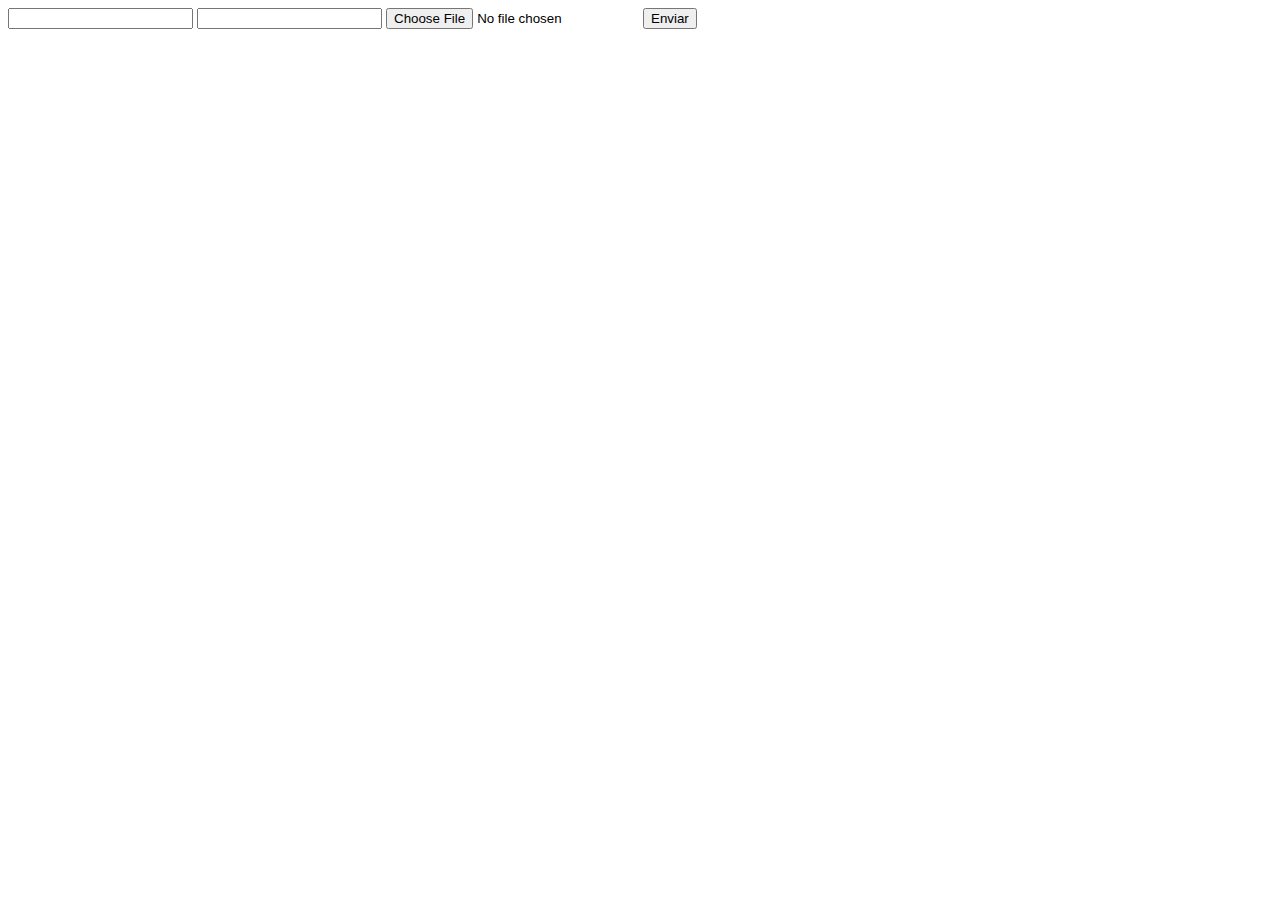
<file: DOCUMENTOS_DE_APOIO/exemplo_de_upload_de_arquivo/public/index.html>
<!DOCTYPE html>
<html lang="en">

<head>
  <meta charset="UTF-8">
  <meta http-equiv="X-UA-Compatible" content="IE=edge">
  <meta name="viewport" content="width=device-width, initial-scale=1.0">
  <title>Upload</title>
</head>

<body>

  <div>
    <input name="nome" id="nome" type="text" />
    <input name="email" id="email" type="url" />
    <input name="foto" id="foto" type="file" />
    <button onclick="enviar()">Enviar</button>
  </div>

  <div id="container"></div>
</body>

</html>

<script>
  function enviar() {
    const formData = new FormData();
    formData.append('foto', foto.files[0])
    formData.append('nome', nome.value)
    formData.append('email', email.value)

    fetch("/usuarios/cadastro", {
      method: "POST",
      body: formData
    })
      .then(res => {
        window.location = "./perfil.html"
      })
      .catch(err => {
        console.log(err);
      })
  }
</script>
</file>
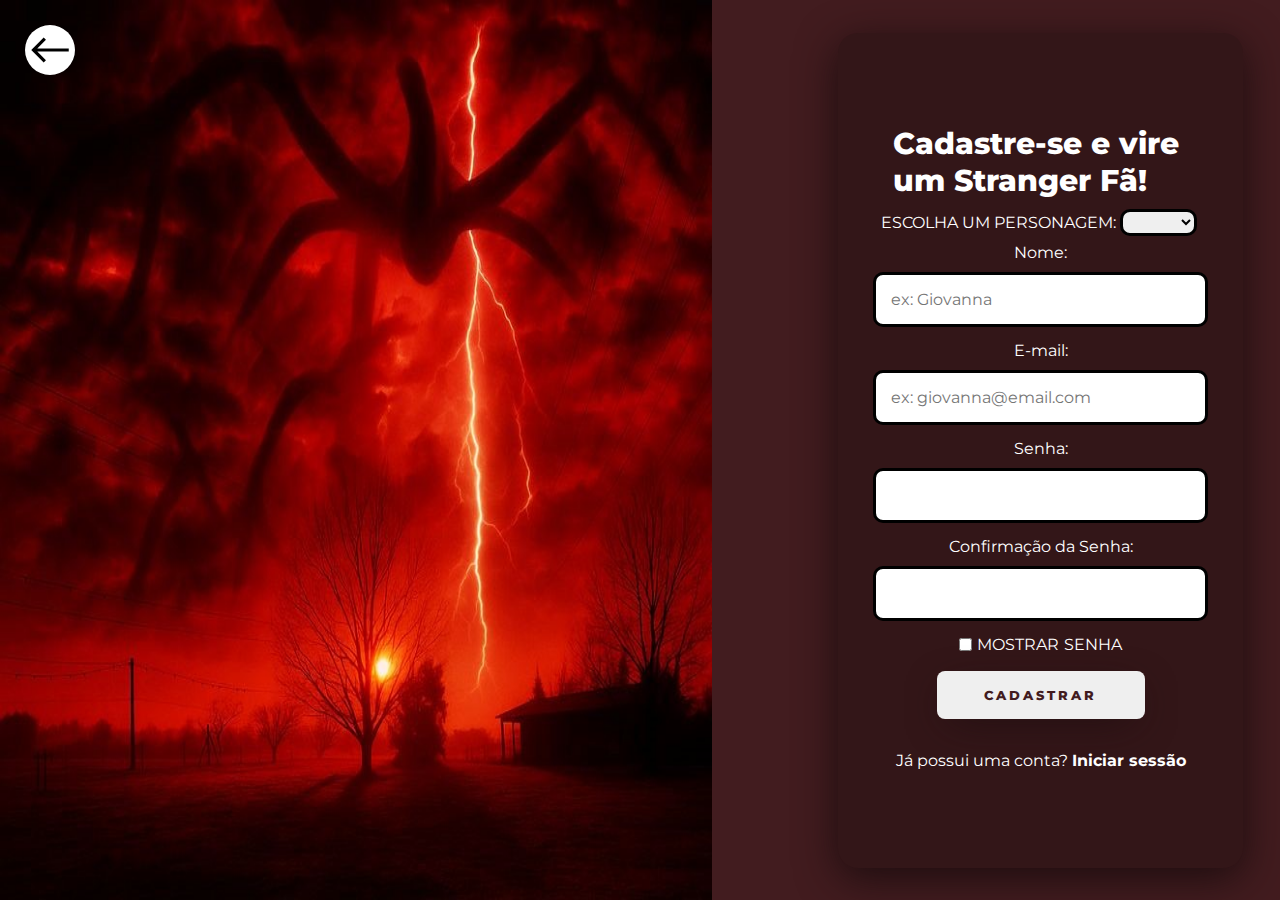
<file: public/cadastro.html>
<!DOCTYPE html>
<html lang="en">
<head>
    <meta charset="UTF-8">
    <meta name="viewport" content="width=device-width, initial-scale=1.0">
   
    <title>Cadastro</title>
    <link rel="stylesheet" href="css/estilo.css">
    <link rel="stylesheet" href="https://fonts.googleapis.com/css2?family=Material+Symbols+Outlined:opsz,wght,FILL,GRAD@20..48,100..700,0..1,-50..200&icon_names=keyboard_backspace" />
    
    <link rel="icon" href="assets/icon/logo.jpg">
</head>

<body>
     <div class="main">

    <div class="main-cad">
        <div class="row_voltar"> <!-- seta de voltar -->
            <a href="index.html" class="div_voltar"><span style="font-size: 50px; color: #000;"
                class="material-symbols-outlined">keyboard_backspace</span></a>
        </div> <!-- fim seta -->

        <div class="banner-cad">
            <img src="assets/imgs/cadastro.jpg" alt="">
            <div class="verPersonagens" id="divVer">
                <img src="assets/imgs/personagens.png">
            </div>
        </div>
        <div class="form-cad">
            <div class="card-cad">
                <h1>Cadastre-se e vire um Stranger Fã!</h1>
                <div class="slc">
                    <span>ESCOLHA UM PERSONAGEM:</span>
                    <select onmouseenter="ver()" onpointerleave="tirar()" onchange="tirar()" id="personagem_select" style="border: 3px solid black;">
                        <option value="#"></option>
                        <option value="1">Onze</option>
                        <option value="2">Mike</option>
                        <option value="3">Dustin</option>
                        <option value="4">Will</option>
                        <option value="5">Lucas</option>
                        <option value="6">Max</option>
                    </select>
                    <!-- <button onclick="ver()">VER</button> -->
                </div>
                <div class="textfield">
                    <span>Nome:</span>
                    <input type="text" id="nome_input" placeholder="ex: Giovanna" style="border: 3px solid black;">
                </div>
                <div class="textfield">
                    <span>E-mail:</span>
                    <input type="text" id="email_input" placeholder="ex: giovanna@email.com" style="border: 3px solid black;">
                </div>
                <div class="textfield">
                     <span>Senha:</span>
                    <input type="password" id="senha_input" style="border: 3px solid black;">
                </div>
                <div class="textfield">
                    <span>Confirmação da Senha:</span>
                    <input type="password" id="confirmacao_senha_input" style="border: 3px solid black;">
                    <div class="msg" id="div_msgSenha" style="color: red; padding-top: 2%;"></div>
                    <div id="mostrarSenha">
                        <input  type="checkbox" onclick="mostrarSenha()"> 
                        <p>MOSTRAR </p>
                        <p>SENHA</p>
                    </div>
                </div>
                <button class="btn-cad" onclick="cadastrar()">CADASTRAR</button>
                    <div id="div_msgErro"></div><br>
                <p>Já possui uma conta? <a href="login.html" style="color: white; font-weight: bolder;">Iniciar sessão</a></p>
            </div>
        </div>
    </div>
</body>
</html>

<script>
    var listaObrigatorio = ['!', '@', '#', '$', '%', '*', '.', '_', '-'];

    tirar()

    function mostrarSenha() {
        var senha = senha_input;
        var confSenha = confirmacao_senha_input;

        if (senha.type == 'password') {
            senha.type = 'text';
            confSenha.type = 'text';
        } else {
            senha.type = 'password';
            confSenha.type = 'password';
        }
    }

    function ver() {
        divVer.style.display = "block";
        //  setTimeout(() => {
        //      divVer.style.display = "none";
        //  }, "4000");
    }

    function tirar() {
        divVer.style.display = "none";
    }

    function cadastrar() {
        //Recupere o valor da nova input pelo nome do id
        // Agora vá para o método fetch logo abaixo
        var personagemVar = personagem_select.value;
        var nomeVar = nome_input.value;
        var emailVar = email_input.value;
        var senhaVar = senha_input.value;
        var confirmacaoSenhaVar = confirmacao_senha_input.value;

        personagem_select.border = "3px solid black"
        nome_input.style.border = "3px solid red";
        email_input.style.border = "3px solid black";
        senha_input.style.border = "3px solid red";
        confirmacao_senha_input.style.border = "3px solid red";
        div_msgErro.style.color = "red";

        div_msgErro.innerHTML = "";
        div_msgSenha.innerHTML = "";

        var per = false;
        var nom = false;
        var emai = false;
        var senh = false;

        // Verificando se há algum campo em branco
        if (
        personagemVar == "#" &&
        nomeVar == "" &&
        emailVar == "" &&
        senhaVar == "" &&
        confirmacaoSenhaVar == ""
        ) {
            personagem_select.style.border = "3px solid red";
            nome_input.style.border = "3px solid red";
            email_input.style.border = "3px solid red";
            senha_input.style.border = "3px solid red";
            confirmacao_senha_input.style.border = "3px solid red";
            div_msgErro.innerHTML = `Preencha todos os campos!`;

        return false;

        } else if (personagemVar == "#") {
            div_msgErro.innerHTML = `Preencha todos os campos!`;
            personagem_select.style.border = "3px solid red";
        } else if (nomeVar == "") {
            div_msgErro.innerHTML = `Preencha todos os campos!`;
            nome_input.style.border = "3px solid red";
        } else if (emailVar == "") {
            div_msgErro.innerHTML = `Preencha todos os campos!`;
            email_input.style.border = "3px solid red";
        } else if (senhaVar == "") {
            div_msgErro.innerHTML = `Preencha todos os campos!`;
            senha_input.style.border = "3px solid red";
        } else if (confirmacaoSenhaVar == "") {
            div_msgErro.innerHTML = `Preencha todos os campos!`;
            confirmacao_senha_input.style.border = "3px solid red";
        } else {
            personagem_select.style.border = "3px solid green";
            nome_input.style.border = "3px solid green";
            email_input.style.border = "3px solid green";
            senha_input.style.border = "3px solid green";
            confirmacao_senha_input.style.border = "3px solid green";
        }

        if (personagemVar != "#") {
            per = true;
            personagem_select.style.border = "3px solid green";
        }

        if (nomeVar != "") {
            nom = true;
            nome_input.style.border = "3px solid green";
        }

        
        if (emailVar.endsWith('@gmail.com') || emailVar.endsWith('@gmail.com.br') || 
        emailVar.endsWith('@hotmail.com') || emailVar.endsWith('@hotmail.com.br') || 
        emailVar.endsWith('@@outlook.com') || emailVar.endsWith('@outlook.com.br') || 
        emailVar.endsWith('@yahoo.com') || emailVar.endsWith('@yahoo.com.br') || 
        emailVar.endsWith('@sptech.school')) {
            // o email precisa terminar com umas dessas validaçôes.
            emai = true;
            email_input.style.border = "3px solid green";
        } else {
            email_input.style.border = "3px solid red";
        }

        var tamSenha = senhaVar.length;

        if (senhaVar != confirmacaoSenhaVar) {
            senha_input.style.border = "3px solid red";
            confirmacao_senha_input.style.border = "3px solid red";
            div_msgSenha.innerHTML = `Senhas precisam ser iguais!`;
        } else if (senhaVar != "" && tamSenha < 6) {
            senha_input.style.border = "3px solid red";
            confirmacao_senha_input.style.border = "3px solid red";
            div_msgSenha.innerHTML = `Senha precisa conter no mínimo 6 caracteres!`
        } else if (senhaVar == "" || confirmacaoSenhaVar == "") {
            senha_input.style.border = "3px solid red";
            confirmacao_senha_input.style.border = "3px solid red";
        } else {
            var contemAlgum = false;

            for (var i = 0; i < listaObrigatorio.length; i++) {
                if (senhaVar.includes(listaObrigatorio[i])) {
                    contemAlgum = true;
                }
            }

            if (contemAlgum == false) {
                div_msgSenha.innerHTML = "Senha inválida! Falta caractere especial (! @ # $ % * . _ -)";
            } else {
                senh = true;
                senha_input.style.border = "3px solid green";
                confirmacao_senha_input.style.border = "3px solid green";
            }
        }

        if (per == true && nom == true && emai == true && senh == true) {
        // Enviando o valor da nova input
        fetch("/usuarios/cadastrar", {
        method: "POST",
        headers: {
            "Content-Type": "application/json",
        },
        body: JSON.stringify({
            // crie um atributo que recebe o valor recuperado aqui
            // Agora vá para o arquivo routes/usuario.js
            personagemServer: personagemVar,
            nomeServer: nomeVar,
            emailServer: emailVar,
            senhaServer: senhaVar
        }),
        })
        .then(function (resposta) {
            console.log("resposta: ", resposta);

            if (resposta.ok) {
            div_msgErro.innerHTML =
                "Cadastro realizado com sucesso! Redirecionando para tela de Login...";
                div_msgErro.style.color = "green"
            setTimeout(() => {
                window.location = "login.html";
            }, "2000");

            } else {
            throw "Houve um erro ao tentar realizar o cadastro!";
            }
        })
        .catch(function (resposta) {
            console.log(`#ERRO: ${resposta}`);
        });

        return false;
        }
        
    }

</script>
</file>
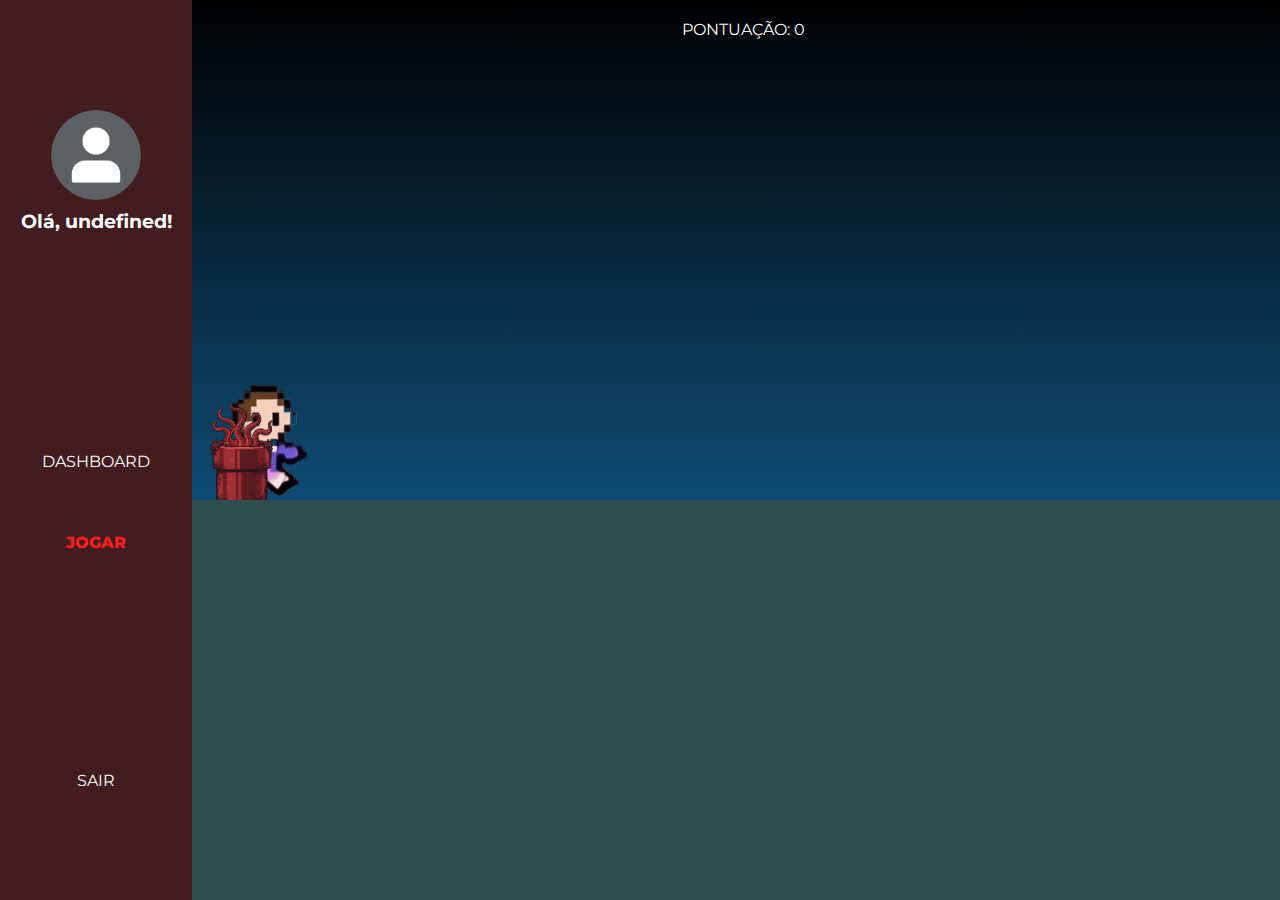
<file: public/jogo.html>
<!DOCTYPE html>
<html lang="en">
<head>
    <meta charset="UTF-8">
    <meta name="viewport" content="width=device-width, initial-scale=1.0">
    <title>Corra do Demogorgon</title>

    <link rel="stylesheet" href="css/jogo.css">
</head>
<body onkeydown="pular()">
    <div class="main" >
        <div class="navbar">
            <div class="perfil">
                <img src="assets/imgs/foto.png" alt="">
                <div class="hello">
                    <h3>Olá, <span id="b_usuario">usuário</span>!</h3>
                </div>
            </div>
            <ul>
                <li>
                    <a href="dashboard/dashboard.html">DASHBOARD</a>
                </li>
                <li class="agora">
                    <a href="#">JOGAR</a>
                </li>
            </ul>
                <a href="index.html">SAIR</a>
        </div>

        <div class="container">

            <div class="jogo">
                <div class="pontuacao" id="div_pontos">
                    PONTUAÇÃO: 0
                </div>
                <!-- <img src="assets/imgs/particulas.png" class="particulas"> -->
                <img src="assets/imgs/onze.gif" id="personagem" class="personagem">
                <img src="assets/imgs/obstaculo.png" id="obstaculo" class="obstaculo">
            </div>
                <div class="jogarNovamente" id="jogarNovamente" style="display: none;">
                    <div class="interacao">
                        <button onclick="reiniciarJogo()">JOGAR NOVAMENTE</button>
                    </div>
                </div>
        </div>
    </div>
</body>
</html>

<script src="js/jogo.js" defer></script>
</file>
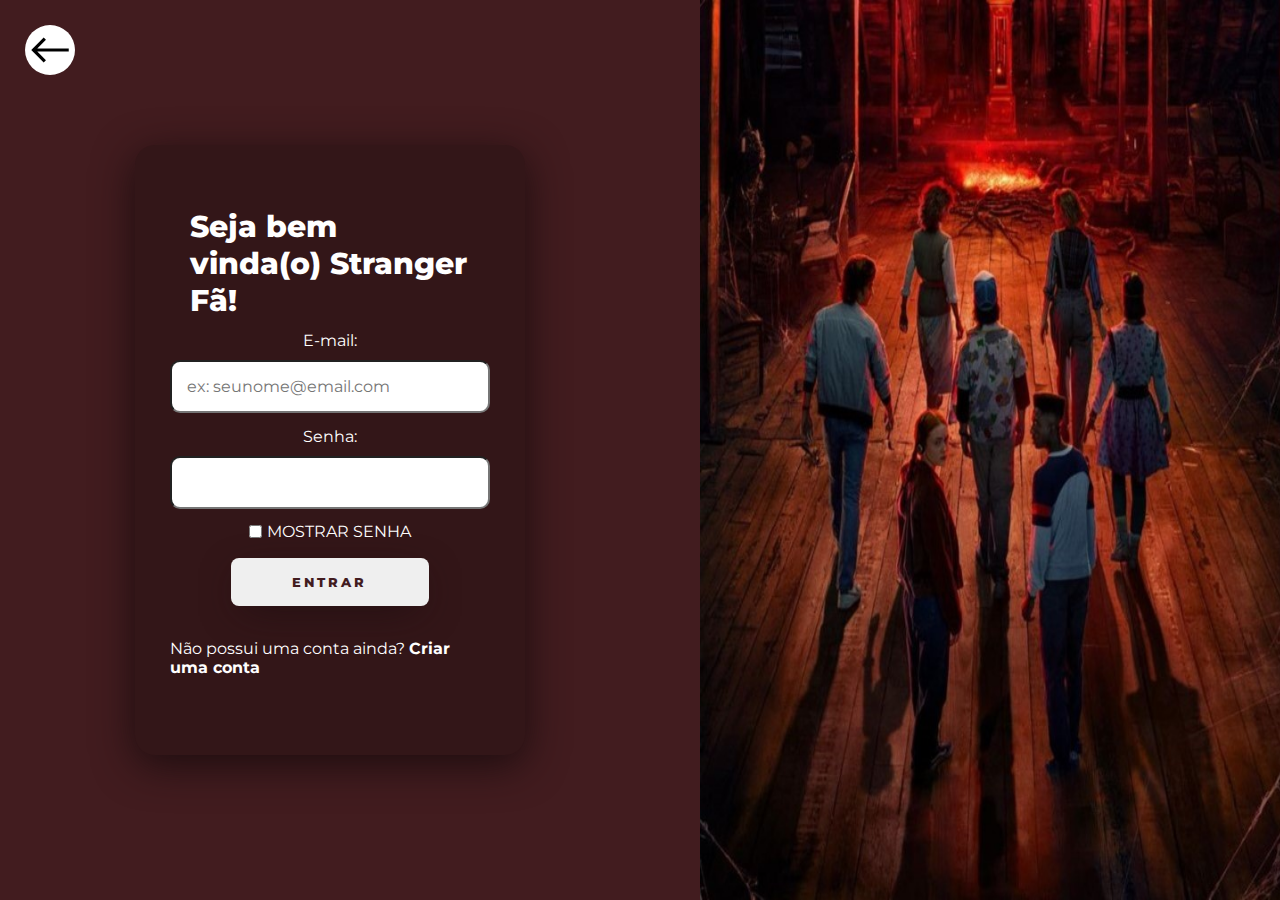
<file: public/login.html>
<!DOCTYPE html>
<html lang="en">
<head>
    <meta charset="UTF-8">
    <meta name="viewport" content="width=device-width, initial-scale=1.0">

    <title>Login</title>
    
    <link rel="stylesheet" href="css/estilo.css">
    <link rel="stylesheet" href="https://fonts.googleapis.com/css2?family=Material+Symbols+Outlined:opsz,wght,FILL,GRAD@20..48,100..700,0..1,-50..200&icon_names=keyboard_backspace" />

    <link rel="icon" href="assets/icon/logo.jpg">
</head>
<body>
    <div class="main">

        <div class="main-login">

            <div class="row_voltar"> <!-- seta de voltar -->
                <a href="index.html" class="div_voltar"><span style="font-size: 50px; color: #000;"
                class="material-symbols-outlined">keyboard_backspace</span></a>
            </div> <!-- fim seta -->

            <div class="alerta_erro">
                <div class="card_erro" id="cardErro">
                    <span id="mensagem_erro"></span>
                </div>
            </div>

            <div class="form-log">
                <div class="card-log">
                <h1>Seja bem vinda(o) Stranger Fã!</h1>
                <div class="textfield">
                    <span>E-mail:</span>
                    <input type="text" id="email_input" placeholder="ex: seunome@email.com">
                </div>
                <div class="textfield">
                    <span>Senha:</span>
                    <input type="password" id="senha_input">
                    <div class="msg" id="div_msgSenha" style="color: red; padding-top: 2%;"></div>
                    <div id="mostrarSenha">
                        <input  type="checkbox" onclick="mostrarSenha()"> 
                        <p>MOSTRAR </p>
                        <p>SENHA</p>
                    </div>
                </div>
                <button class="btn-log" onclick="entrar()">Entrar</button>
                <div id="div_msgErro"></div>
                <p class="conta">Não possui uma conta ainda? <a href="cadastro.html" style="color: white; font-weight: bolder;">Criar uma conta</a></p>
                </div>
            </div>
            

            <div class="banner-log">
                <img src="assets/imgs/loginjpg.jpg" alt="">
            </div>
        </div>
    </div>
</body>
</html>

<script>
    function mostrarSenha() {
        var senha = senha_input;

        if (senha.type == 'password') {
            senha.type = 'text';
        } else {
            senha.type = 'password';
        }
    }

    
    // function entrar() {
    //     var email = email_input.value;
    //     var senha = senha_input.value;

    //     email_input.style.border = "3px solid black";
    //     senha_input.style.border = "3px solid black";

    //     var msgSenha = "";
    //     var msg = "";

    //     var emai = false;
    //     var senh = false;

    //     if (email == "" || senha == "") {
    //         email_input.style.border = "3px solid red";
    //         senha_input.style.border = "3px solid red";
    //         msg = `Preencha todos os campos!`;
    //     } else {
    //         emai = true;
    //         email_input.style.border = "3px solid green";
    //         senh = true;
    //         senha_input.style.border = "3px solid green";
    //     }

    //   div_msgErro.innerHTML = msg;
    //   div_msgSenha.innerHTML = msgSenha;
    // }
    
    function entrar() {
        var emailVar = email_input.value;
        var senhaVar = senha_input.value;

        email_input.style.border = "3px solid black";
        senha_input.style.border = "3px solid black";

        if (emailVar == "" || senhaVar == "") {
            email_input.style.border = "3px solid red";
            senha_input.style.border = "3px solid red";
            div_msgErro.innerHTML = `Preencha todos os campos!`;
        } else {
            console.log("FORM LOGIN: ", emailVar);
            console.log("FORM SENHA: ", senhaVar);

            fetch("/usuarios/autenticar", {
                method: "POST",
                headers: {
                    "Content-Type": "application/json"
                },
                body: JSON.stringify({
                    emailServer: emailVar,
                    senhaServer: senhaVar
                })
            }).then(function (resposta) {
                console.log("ESTOU NO THEN DO entrar()!")

                if (resposta.ok) {
                    console.log(resposta);

                    resposta.json().then(json => {
                        console.log(json);
                        console.log(JSON.stringify(json));
                        sessionStorage.EMAIL_USUARIO = json.email;
                        sessionStorage.NOME_USUARIO = json.nome;
                        sessionStorage.ID_USUARIO = json.idUsuario;
                        sessionStorage.FK_PERSONAGEM = json.fkPersonagem;

                        setTimeout(function () {
                            window.location = "dashboard/dashboard.html";
                        }, 1000); // apenas para exibir o loading

                    });

                } else {

                    div_msgErro.innerHTML = `Usúario não encontrado!!`;
                    console.log("Houve um erro ao tentar realizar o login!");

                    resposta.text().then(texto => {
                        console.error(texto);
                    });
                }

            }).catch(function (erro) {
                console.log(erro);
            })

            return false;
        }

    }

</script>
</file>
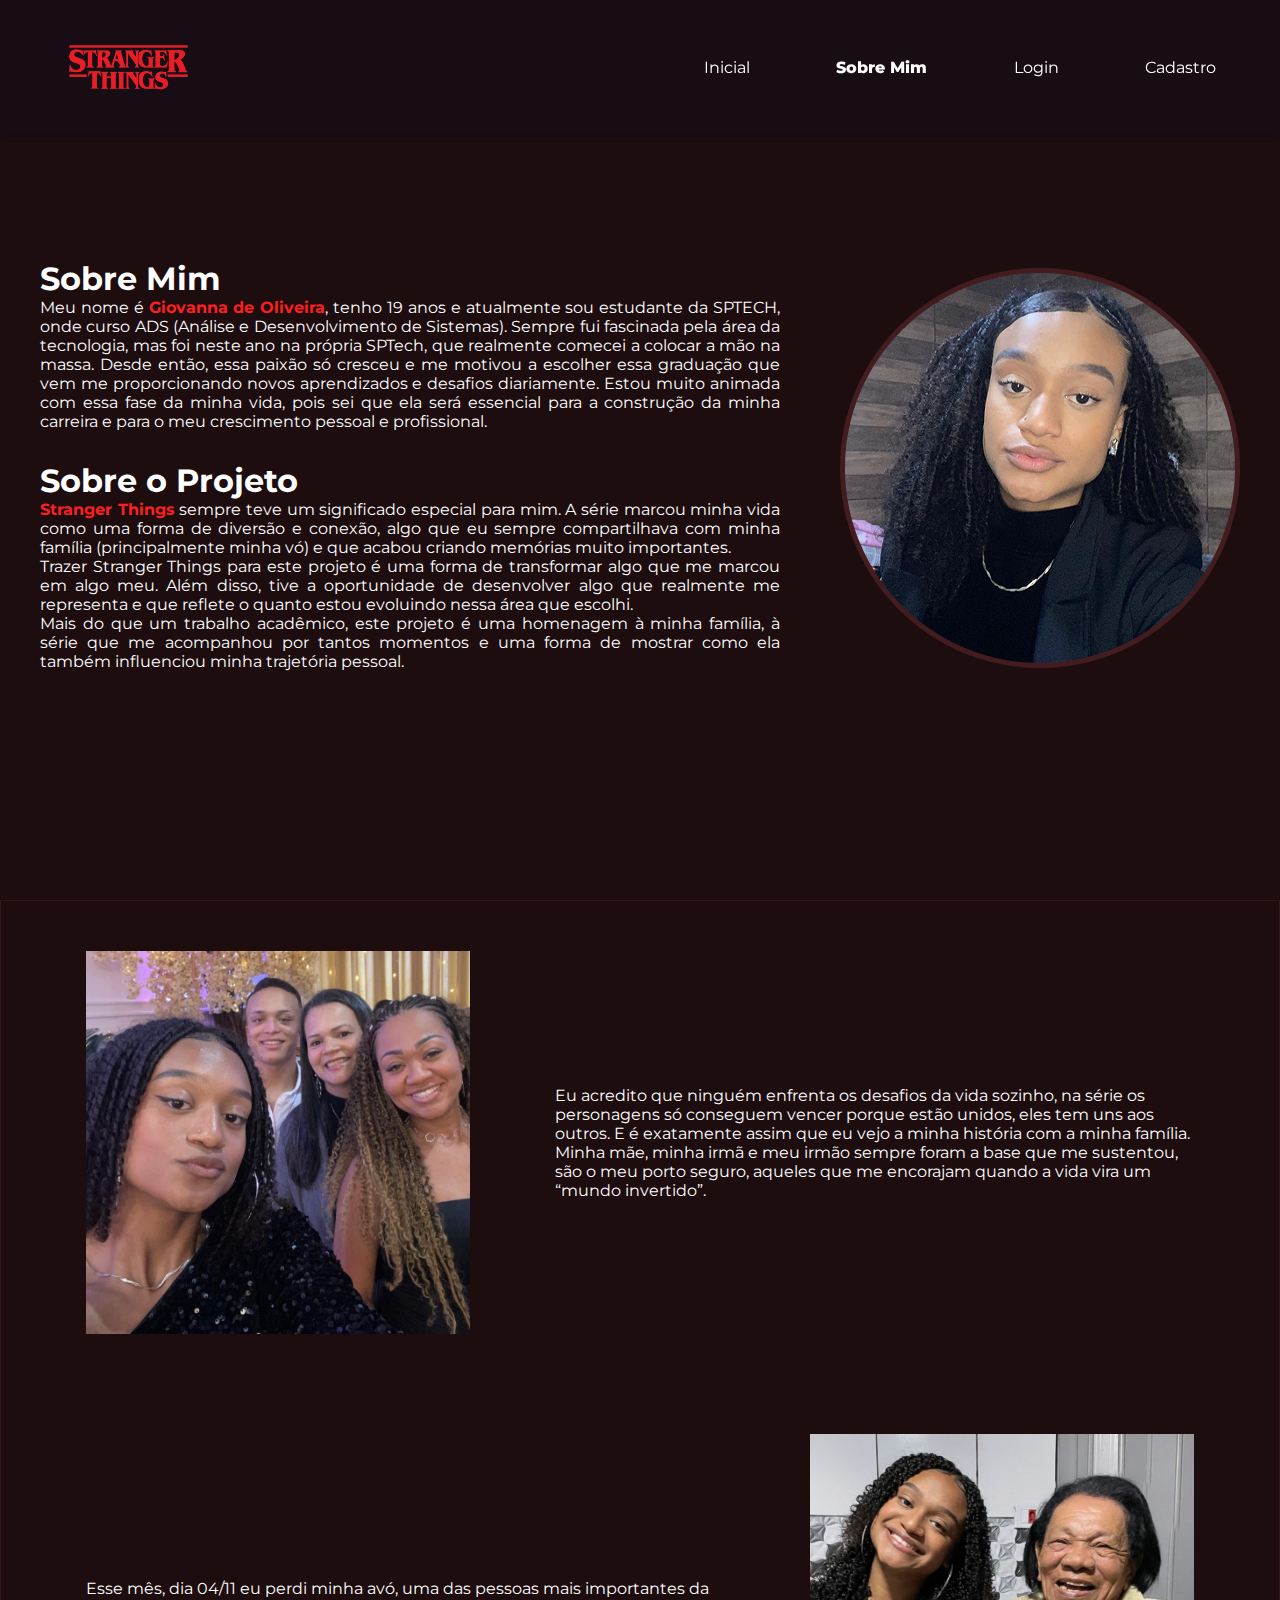
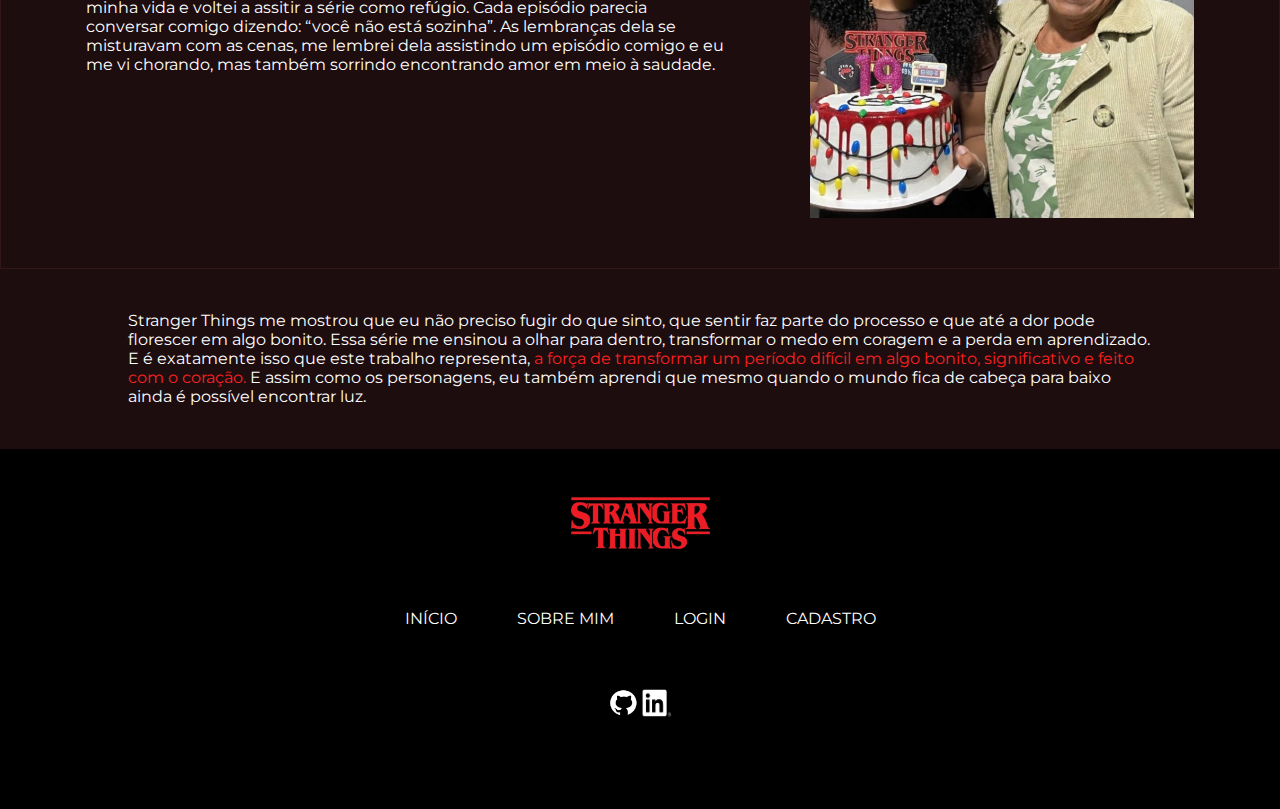
<file: public/sobremim.html>
<!DOCTYPE html>
<html lang="en">
<head>
    <meta charset="UTF-8">
    <meta name="viewport" content="width=device-width, initial-scale=1.0">

    <title>Sobre Mim</title>

    <link rel="stylesheet" href="css/estilo.css">
    <link rel="icon" href="assets/icon/logo.jpg">
</head>
<body>
    <div class="header">
      <div class="container">
        <img src="assets/imgs/logo.png" alt="Logo Stranger Things">
        <ul class="navbar">
          <li>
            <a href="index.html">Inicial</a>
          </li>
          <li class="agora">
            <a href="#">Sobre Mim</a>
          </li>
          <li>
            <a href="login.html">Login</a>
          </li>
          <li>
            <a href="cadastro.html">Cadastro</a>
          </li>
        </ul>
      </div>
    </div>

    <div class="sobreMim">
        <div class="textos">
            <div class="texto">
                <h1>Sobre Mim</h1>
                <p>Meu nome é <span>Giovanna de Oliveira</span>, tenho 19 anos e atualmente sou estudante da SPTECH, onde curso ADS (Análise e 
                    Desenvolvimento de Sistemas). Sempre fui fascinada pela área da tecnologia, mas foi neste ano na própria SPTech, que realmente 
                    comecei a colocar a mão na massa. Desde então, essa paixão só cresceu e me motivou a escolher essa graduação que vem me 
                    proporcionando novos aprendizados e desafios diariamente. Estou muito animada com essa fase da minha vida, pois sei que ela será 
                    essencial para a construção da minha carreira e para o meu crescimento pessoal e profissional.
                </p>
            </div>
            <div class="texto">
                <h1>Sobre o Projeto</h1>
                <p><span>Stranger Things</span> sempre teve um significado especial para mim. A série marcou minha vida como uma forma de diversão e conexão, algo que 
                    eu sempre compartilhava com minha família (principalmente minha vó) e que acabou criando memórias muito importantes.<br>
                    Trazer Stranger Things para este projeto é uma forma de transformar algo que me marcou em algo meu. Além disso, tive a oportunidade de 
                    desenvolver algo que realmente me representa e que reflete o quanto estou evoluindo nessa área que escolhi.<br>
                    Mais do que um trabalho acadêmico, este projeto é uma homenagem à minha família, à série que me acompanhou por tantos momentos e uma forma de mostrar 
                    como ela também influenciou minha trajetória pessoal.
                </p>
            </div>
        </div>

        <div class="fotoMinha">
            <img src="assets/imgs/minhafoto.png" alt="">
        </div>
    </div>

    <div class="linhaVida">
        <div class="família">
            <img src="assets/imgs/familia.jpeg" alt="">
            <p>
              Eu acredito que ninguém enfrenta os desafios da vida sozinho, na série os personagens só conseguem vencer porque 
              estão unidos, eles tem uns aos outros. E é exatamente assim que eu vejo a minha história com a minha família. Minha mãe, 
              minha irmã e meu irmão sempre foram a base que me sustentou, são o meu porto seguro, aqueles que me encorajam quando a 
              vida vira um “mundo invertido”.
            </p>
        </div>

        <div class="aniversario">
            <img src="assets/imgs/aniversario.jpeg" alt="">
            <p>
                Esse mês, dia 04/11 eu perdi minha avó, uma das pessoas mais importantes da minha vida e voltei a assitir a série como 
                refúgio. Cada episódio parecia conversar comigo dizendo: “você não está sozinha”. As lembranças dela se misturavam com 
                as cenas, me lembrei dela assistindo um episódio comigo e eu me vi chorando, mas também sorrindo encontrando amor em 
                meio à saudade.
            </p>
        </div>
    </div>

    <div class="conclusao">
      <div class="texto">
        Stranger Things me mostrou que eu não preciso fugir do que sinto, que sentir faz parte do processo e que até a dor pode 
        florescer em algo bonito. Essa série me ensinou a olhar para dentro, transformar o medo em coragem e a perda em aprendizado.
        E é exatamente isso que este trabalho representa, <span>a força de transformar um período difícil em algo bonito, significativo e 
        feito com o coração.</span> E assim como os personagens, eu também aprendi que mesmo quando o mundo fica de cabeça para baixo 
        ainda é possível encontrar luz.
      </div>
    </div>

    <div class="footer">
      <div class="container">
        <img src="assets/imgs/logo.png" alt="">
        <ul class="links">
          <li>
            <a href="#apresentacao">INÍCIO</a>
          </li>
          <li>
            <a href="sobremim.html">SOBRE MIM</a>
          </li>
          <li>
            <a href="login.html">LOGIN</a>
          </li>
          <li>
            <a href="cadastro.html">CADASTRO</a>
          </li>
        </ul> 
      </div>
      <div class="redes">
        <img src="assets/icon/github.png" onclick="github()">
        <img src="assets/icon/linkedln.png" onclick="linkedln()">
      </div>
    </div>
</body>
</html>
</file>
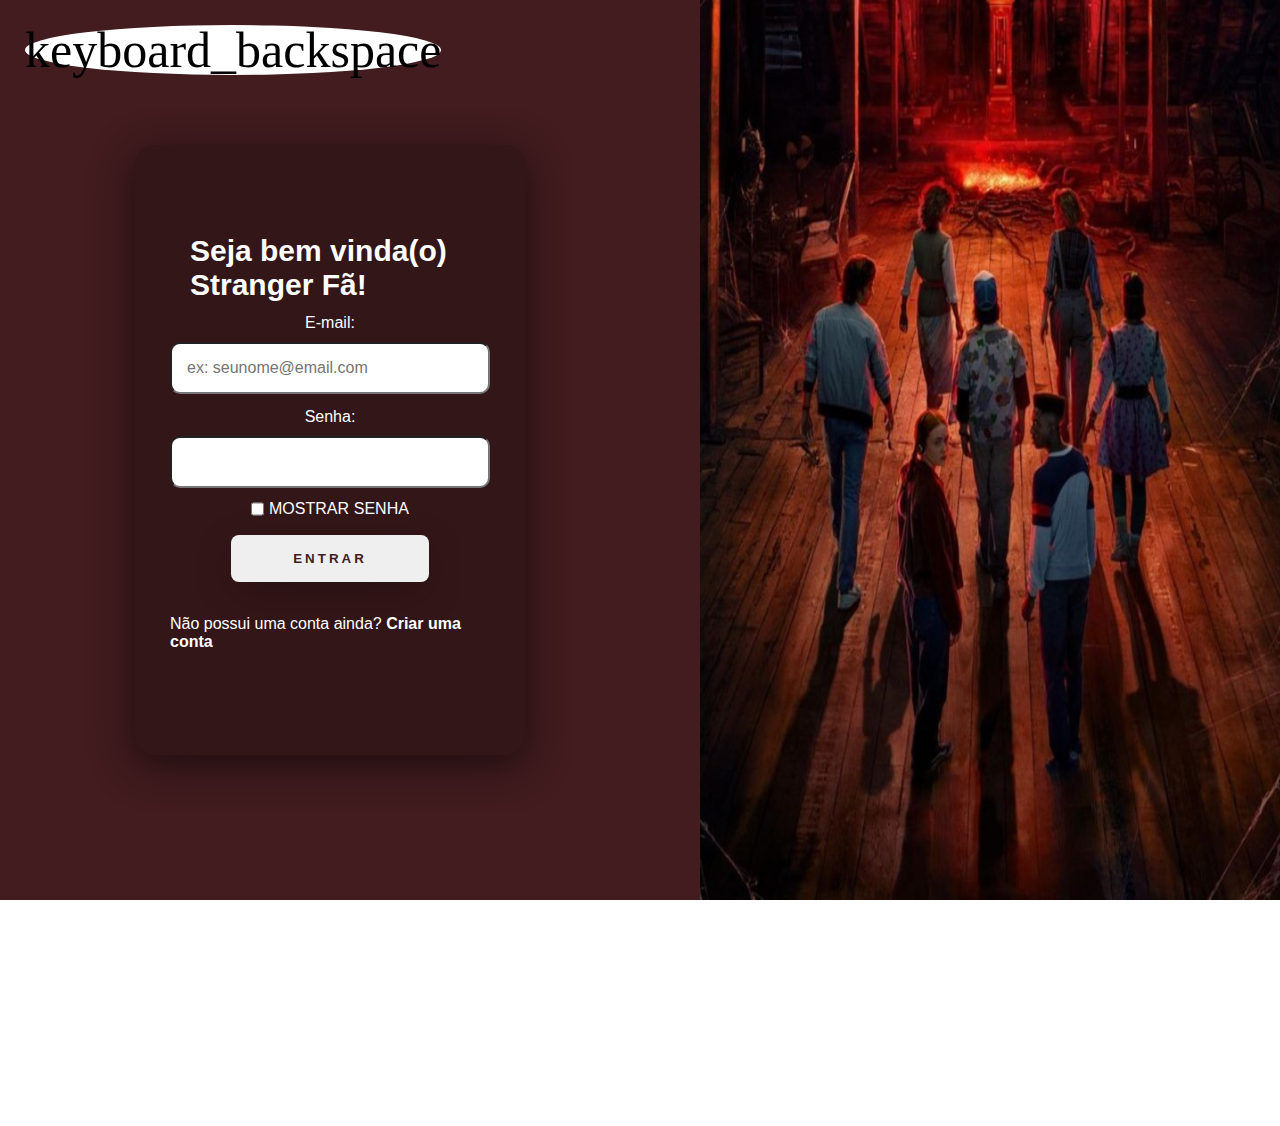
<file: public/dashboard/cards.html>
<!DOCTYPE html>
<html lang="pt-br">

<head>
    <link rel="shortcut icon" href="../assets/icon/favicon2.ico" type="image/x-icon">
    <meta charset="UTF-8">
    <meta http-equiv="X-UA-Compatible" content="IE=edge">
    <meta name="viewport" content="width=device-width, initial-scale=1.0">
    <title>AquaTech | Tempo Real</title>


    <link rel="stylesheet" href="./../css/dashboards.css">
    <link rel="stylesheet" href="./../css/estilo.css" />

    <script src="../js/sessao.js"></script>
    <script src="../js/alerta.js"></script>
    <link rel="preconnect" href="https://fonts.gstatic.com">
    <link
        href="https://fonts.googleapis.com/css2?family=Exo+2:ital,wght@0,100;0,200;0,300;0,400;0,500;0,600;0,700;0,800;0,900;1,100;1,200;1,300;1,400;1,500;1,600;1,700;1,800;1,900&display=swap"
        rel="stylesheet">
</head>

<body onload="validarSessao(), exibirAquarios(),  atualizacaoPeriodica()">

    <div class="janela">

        <div class="header-left dash-header">

            <h1>AquaTech</h1>

            <div class="hello">
                <h3>Olá, <span id="b_usuario">usuário</span>!</h3>
            </div>

            <div class="btn-nav">
                <h3>Aquários</h3>
            </div>

            <div class="btn-nav-white">
                <a href="./dashboard.html">
                    <h3>Gráficos</h3>
                </a>
            </div>

            <div class="btn-nav-white">
                <a href="./mural.html">
                    <h3>Mural de Avisos</h3>
                </a>
            </div>

            <div class="btn-logout" onclick="limparSessao()">
                <h3>Sair</h3>
            </div>

        </div>

        <div class="dash">
            <div id="alerta">
            </div>
            <div class="area-parametros-alerta">
                <p class="titulo-legenda">
                    Legenda - Parâmetros para Alertas
                </p>
                <div class="parametros-alerta">
                    <div class="item-regua perigo-frio">
                        <p>Perigo</p>
                        <p>&lt;=5°C</p>
                    </div>
                    <div class="item-regua alerta-frio">
                        <p>Alerta</p>
                        <p>&lt;=10°C</p>
                    </div>
                    <div class="item-regua ideal">
                        <p>Ideal</p>
                        <p>20°C</p>
                    </div>
                    <div class="item-regua alerta-quente">
                        <p>Alerta</p>
                        <p>&gt;=22°C</p>
                    </div>
                    <div class="item-regua perigo-quente">
                        <p>Perigo</p>
                        <p>&gt;=23°C</p>
                    </div>
                </div>
            </div>

            <div class="cards" id="cardAquarios">

            </div>

        </div>

    </div>

</body>

<script>

    function exibirAquarios() {
        JSON.parse(sessionStorage.AQUARIOS).forEach(item => {
            document.getElementById("cardAquarios").innerHTML += `
                    <div class="card-aquario">
                        <div class="title-aquario">
                            <h1>${item.descricao}</h1>
                        </div>
                        <div class="desc-aquario">
                        <div class="temperatura">
                            <p id="temp_aquario_${item.id}">-°C</p>
                        </div>
                        <div class="cor-alerta" id="card_${item.id}"></div>
                    </div>
                    </div>
                    `
        });
    }

</script>

</html>
</file>
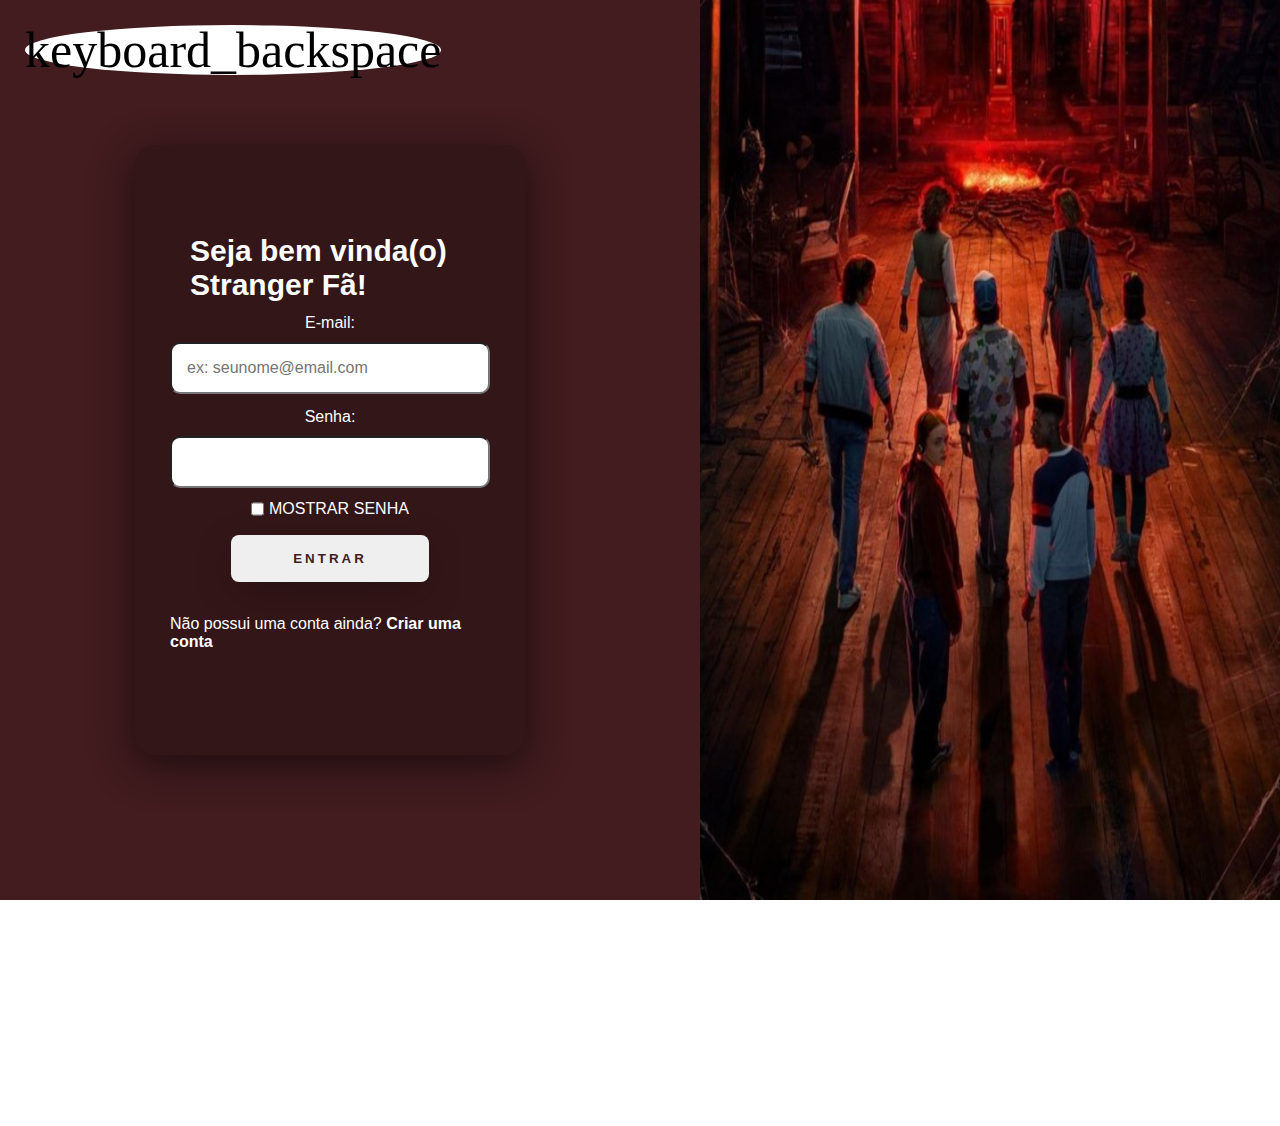
<file: public/dashboard/edicao-aviso.html>
<!DOCTYPE html>
<html lang="pt-br">

<head>
    <link rel="shortcut icon" href="../assets/icon/favicon2.ico" type="image/x-icon">
    <meta charset="UTF-8">
    <meta http-equiv="X-UA-Compatible" content="IE=edge">
    <meta name="viewport" content="width=device-width, initial-scale=1.0">
    <title>AquaTech | Página Inicial</title>

    
    <link rel="stylesheet" href="./../css/dashboards.css">
    <link rel="stylesheet" href="./../css/estilo.css" />
    <script src="../js/sessao.js"></script>

    <link rel="preconnect" href="https://fonts.gstatic.com">
    <link
        href="https://fonts.googleapis.com/css2?family=Exo+2:ital,wght@0,100;0,200;0,300;0,400;0,500;0,600;0,700;0,800;0,900;1,100;1,200;1,300;1,400;1,500;1,600;1,700;1,800;1,900&display=swap"
        rel="stylesheet">
</head>

<body onload="validarSessao(), listarInfosDeUm()" style="background-color: #161618;">
    <!-- <body onload="validarSessao()"> -->

    <div class="janela">


        <div class="header-left">

            <h1>AquaTech</h1>

            <div class="hello">
                <h3>Olá, <span id="b_usuario">usuário</span>!</h3>
            </div>

            <div class="btn-nav-white">
                <a href="cards.html">
                    <h3>Aquários</h3>
                </a>
            </div>

            <div class="btn-nav-white">
                <a href="./dashboard.html">
                    <h3>Gráficos</h3>
                </a>
            </div>

            <div class="btn-nav-white">
                <a href="./mural.html">
                    <h3>Mural de Avisos</h3>
                </a>
            </div>

            <div class="btn-logout" onclick="limparSessao()">
                <h3>Sair</h3>
            </div>

        </div>

        <div class="dash-right">

            <div class="avisos">
                <div class="container">
                    <h1>Editar um aviso</h1>
                    <div class="div-form">
                        <label>
                            ID:
                            <br>
                            <input id="input_id" maxlength="100" type="text" style="color: rgb(196, 196, 196)" disabled>
                        </label>
                        <label>
                            Autor:
                            <br>
                            <input id="input_nome" maxlength="100" type="text" style="color: rgb(196, 196, 196)"
                                disabled>
                        </label>
                        <label>
                            Título:
                            <br>
                            <input id="input_titulo" maxlength="100" type="text" style="color: rgb(196, 196, 196)"
                                disabled>
                        </label>
                        <br>
                        <label>
                            Descrição (máximo de 250 caracteres):
                            <br>
                            <textarea id="textarea_descricao" maxlength="250" rows="5"></textarea>
                        </label>
                        <br>
                        <button onclick="editar()">Editar</button>
                    </div>

                </div>
            </div>
        </div>
    </div>
</body>

</html>

<script>
    function listarInfosDeUm() {
        console.log("Criar função de trazer informações de post escolhido");
    }

    function editar() {
        fetch(`/avisos/editar/${sessionStorage.getItem("ID_POSTAGEM_EDITANDO")}`, {
            method: "PUT",
            headers: {
                "Content-Type": "application/json"
            },
            body: JSON.stringify({
                descricao: textarea_descricao.value
            })
        }).then(function (resposta) {

            if (resposta.ok) {
                window.alert("Post atualizado com sucesso pelo usuario de email: " + sessionStorage.getItem("EMAIL_USUARIO") + "!");
                window.location = "/dashboard/mural.html"
            } else if (resposta.status == 404) {
                window.alert("Deu 404!");
            } else {
                throw ("Houve um erro ao tentar realizar a postagem! Código da resposta: " + resposta.status);
            }
        }).catch(function (resposta) {
            console.log(`#ERRO: ${resposta}`);
        });
    }

</script>
</file>
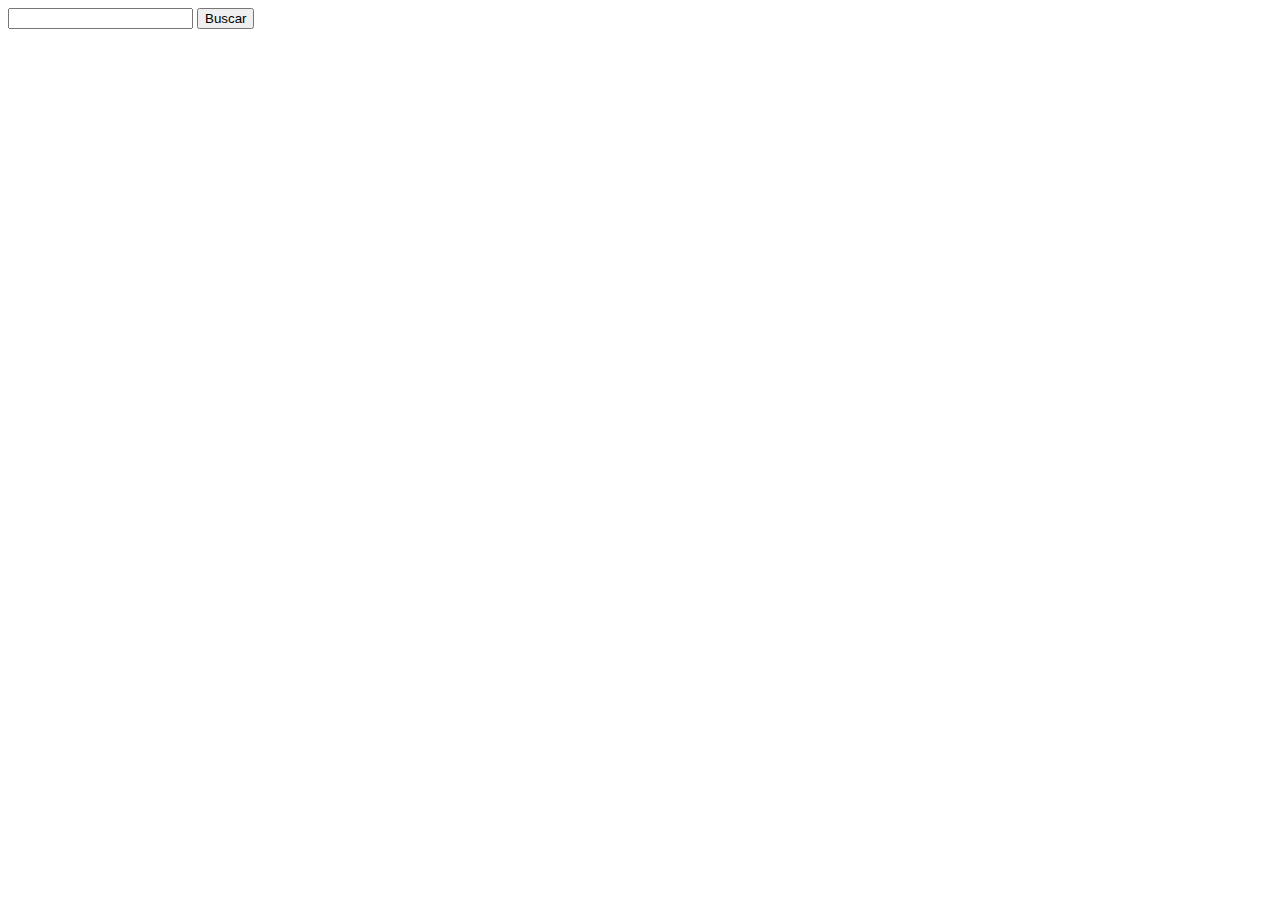
<file: DOCUMENTOS_DE_APOIO/exemplo_de_upload_de_arquivo/public/perfil.html>
<!DOCTYPE html>
<html lang="en">

<head>
  <meta charset="UTF-8">
  <meta http-equiv="X-UA-Compatible" content="IE=edge">
  <meta name="viewport" content="width=device-width, initial-scale=1.0">
  <title>Document</title>
</head>

<body>
  <input type="number" id="buscaInput">
  <button onclick="buscarPeloId()">Buscar</button>
  <div id="container">

  </div>
</body>

</html>

<script>
  function buscarPeloId() {
    fetch(`/usuarios/${buscaInput.value}`, {
      method: "GET"
    })
      .then(res => {
        res.json().then(json => {
          const usuario = json[0];
          container.innerHTML = `<div>
    <h1>${usuario.nome} - ${usuario.email}</h1>
    <img src='assets/${usuario.imagem_perfil}' alt="imagem de usuario">
  </div>`
        })
      })
      .catch(err => {
        console.log(err);
      })
  }
</script>
</file>
<file: public/css/estilo.css>
@import url('https://fonts.googleapis.com/css2?family=Montserrat:ital,wght@0,100..900;1,100..900&display=swap');

* {
    margin: 0;
    padding: 0;
    font-family: "Montserrat", sans-serif;
    text-decoration: none;
    list-style: none;
}

.header .container {
    position: fixed;
    z-index: 1000;
    display: flex;
    align-items: center;
    justify-content: space-between;
    width: 100%;
    height: 15%;
    background-color: rgba(8, 14, 41, 0.214);
    box-shadow: 0 2px 5px rgba(0, 0, 0, 0.2);
}

.header .container img {
    width: 10%;
    padding-left: 5%;
}

.navbar {
    width: 40%;
    display: flex;
    align-items: center;
    justify-content: space-between;
    padding-right: 5%;
}

.navbar a {
    color: #fff;
}

.navbar a:hover {
    color: #fb2020;
}

.agora {
    font-weight: 800;
}

.apresentacao {
    display: flex;
    justify-content: space-between;
    align-items: center;
    background-color: #331618;
    color: #fff;
    width: 100%;
    height: 100vh;
}

.apresentacao .container {
    width: 100%;
    height: 100%;
    position: absolute;
}

.apresentacao .container video {
    width: 100%;
    height: 100%;
    object-fit: cover;
}

.apresentacao-texto {
    z-index: 1;
    padding: 70px 120px 50px;
}

.apresentacao-texto h4 {
    font-size: 40px;
}

.apresentacao-texto h3 {
    font-size: 33px;
}

.apresentacao-texto span {
    color: #fb2020;
}

.apresentacao-texto h1 {
    font-size: 58px;
    color: #0cc0df;
}

.apresentacao-texto p {
    font-size: 26px;
    margin-top: 2%;
}

.btn {
    display: flex;
    width: 15%;
    padding: 10px 20px;
    background-color: #fff;
    color: #0d289e;
    border-radius: 20px;
    font-weight: bold;
    margin-top: 20px;
    font-size: 19px;
}

.sobreST {
    display: flex;
    flex-direction: column;
    justify-content: center;
    align-items: center;
    height: 90vh;
    background-color: #421C1F;
    color: #fff;
    border-bottom: solid 3px rgba(3, 14, 41, 0.214);
    text-align: justify;
}

.sobreST h1 {
    font-size: 40px;
    padding-bottom: 50px;
}

.sobreST .container {
    display: flex;
    align-items: center;
    justify-content: center;
}

.sobreST .texto {
    width: 50%;
    padding: 40px;
    font-size: 18px;
}

.sobreST img {
    height: 430px;
    margin-right: 40px;
    margin-left: 40px;
    border-radius: 40px;
}

.personagens {
    height: 90vh;
    width: 100%;
    display: flex;
    flex-direction: column;
    align-items: center;
    background-color: #421C1F;
    justify-content: space-evenly;
    overflow: hidden;
}

.ttl-personagens {
    color: #fff;
    font-size: 30px;
    display: flex;
    flex-direction: column;
    align-items: center;
}

.ttl-personagens span {
    color: #0dad2d;
}

.ttl-personagens p {
    font-size: 20px;
}

.carrossel {
    width: 100%;
}

.carrossel .container {
    display: flex;
    align-items: center;
    position: relative;
}

.conteudo {
    display: flex;
    transition: transform 0.4s ease-in-out;
}

.seta {
    position: absolute;
    top: 35%;
    z-index: 1000; /* FICA POR CIMA DE TUDO */
    cursor: pointer;
}

.seta img {
    height: 60px;
}

/* posicionamentos */
.seta.esquerda {
    left: 24px;
}

.seta.direita {
    right: 6px;
}

.carrossel .container .box {
    padding: 10px;
    background-color: #0cc0df;
    border-radius: 20px;
    margin: 10px;
    display: flex;
    flex-direction: column;
    align-items: center;
}

.box img {
    height: 300px;
    border-radius: 10px;
}

.box h3 {
    font-size: 25px;
    padding: 10px;
}

.box p {
    font-weight: 500;
    font-size: 20px;
}

.descubra {
    height: 90vh;
    display: flex;
    flex-direction: column;
    justify-content: space-evenly;
    align-items: center;
    background-image: url(../assets/imgs/mundoInvertido.jpg);
    background-size: cover;
    background-repeat: no-repeat;
    color: #fff;
}

.descubra .container-fa, .descubra .container-corra {
    height: 40%;
    width: 80%;
    background-color: black;
    border-radius: 20px;
    border: solid 2px #421C1F;
    display: flex;
    flex-direction: column;
    align-items: center;
    justify-content: space-evenly;
}

.descubra .container-fa h2, .descubra .container-corra h2 {
    font-size: 30px;
}

.descubra .container-fa p, .descubra .container-corra p {
    font-size: 20px;
}

.descubra .container-fa input{
    border-radius: 20px;
    height: 20px;
}

.descubra .container-fa button, .descubra .container-corra a {
    background-color: #421C1F;
    color: #fff;
    border-radius: 20px;
    font-size: 17px;
}

.descubra .container-fa button {
    height: 40px;
    width: 180px;
}

.descubra .container-corra a {
    display: flex;
    align-items: center;
    justify-content: center;
    height: 40px;
    width: 250px;
}

.footer {
    background-color: black;
    display: flex;
    flex-direction: column;
    align-items: center;
    height: 40vh;
}

.footer .container {
    display: flex;
    flex-direction: column;
    align-items: center;
}

.footer .container img {
    width: 150px;
}

.links {
    display: flex;
    margin-bottom: 40px;
}

.links li {
    padding: 10px 30px 20px 30px;
    color: #fff;
}

.links a {
    color: #fff;
}

.links a:hover {
    font-weight: 800;
    color: #fb2020;
    font-size: 18px;
}

.redes {
    display: flex;
    width: 5%;
    justify-content: space-between;
}

.redes img {
    width: 31px;
    height: 30px;
}

.redes img:hover {
    cursor: pointer;
}


/* CADASTRO */
.main {
    width: 100%;
    height: 100vh;
    background-color: #421C1F;
    color: white;
    display: flex;
    justify-content: space-between;
    align-items: center;
}

.main-cad {
    display: flex;
    justify-content: center;
    align-items: center;
}

.banner-cad {
    height: 100vh;
    margin-right: auto;
}

.banner-cad img {
    width: 100%;
    height: 100%;
    display: flex;
    justify-content: center;
    align-items: center;
}

.verPersonagens {
    position: absolute;
    width: 47%;
    top: 1px;
    z-index: 9999;
}

.form-cad {
    width: 50vw;
    height: 90vh;
    display: flex;
    justify-content: center;
    align-items: center;
    margin-left: 90px;
}

/* voltar */
.row_voltar {
    display: flex;
    justify-content: flex-end;
    height: 50px;
    padding: 25px;
    position: absolute;
    top: 0;
    left: 0;
}

.div_voltar {
    background: white;
    border-radius: 50%;
    cursor: pointer;
}

.div_voltar:hover {
    transform: scale(1.1);
}

.card-cad {
    width: 70%;
    display: flex;
    justify-content: center;
    align-items: center;
    flex-direction: column;
    padding: 0px 35px 25px;
    height: 100%;
    background-color: #331618;
    border-radius: 20px;
    box-shadow: 0px 10px 40px #1d0d0f;
}

.card-cad h1 {
    font-size: 30px;
    font-weight: 800;
    margin: 0;
    padding: 20px 20px 0px 20px;
}

.slc {
    padding-top: 10px;
}

.slc select {
    width: 24%;
    border-radius: 10px;
    font-size: 12pt;
    outline: none;
    box-sizing: border-box;
}

/* SERVE PARA CADASTRO E LOGIN */
.textfield {
    width: 100%;
    display: flex;
    flex-direction: column;
    align-items: center;
    justify-content: center;
    margin: 7px 0px;
}

.textfield input {
    width: 100%;
    border-radius: 10px;
    padding: 15px;
    font-size: 12pt;
    outline: none;
    box-sizing: border-box;
}

.textfield span {
    margin-bottom: 10px;
}

.textfield #mostrarSenha {
    display: flex;
    flex-direction: row;
    width: 15%;
    padding-top: 2%;
    justify-content: center;
}

.textfield #mostrarSenha p {
    padding-left: 10%;
}

.btn-cad {
    width: 62%;
    padding: 16px 0px;
    margin: 10px;
    border: none;
    border-radius: 8px;
    outline: none;
    text-transform: uppercase;
    font-weight: 800;
    letter-spacing: 3px;
    color: #421C1F;
    cursor: pointer;
    box-shadow: 0px 10px 40px -12px #1d0d0f;
}

#div_msgErro {
    color: red;
    font-size: 20px;
    font-weight: 700;
    margin-bottom: 3px;
    text-align: center;
}

/* lOGIN */
.main {
    width: 100%;
    height: 100vh;
    background-color: #421C1F;
    color: white;
    display: flex;
    justify-content: space-between;
    align-items: center;
}

.row_voltar {
    display: flex;
    justify-content: flex-end;
    height: 50px;
    padding: 25px;
    position: absolute;
    top: 0;
    left: 0;
}

.div_voltar {
    background: white;
    border-radius: 50%;
    cursor: pointer;
}

.div_voltar:hover {
    transform: scale(1.1);
}

.main-login {
    display: flex;
    align-items: center;
    height: 100vh;
}

.card-log {
    width: 50%;
    display: flex;
    justify-content: center;
    align-items: center;
    flex-direction: column;
    padding: 0px 35px 25px;
    height: 65%;
    background-color: #331618;
    border-radius: 20px;
    box-shadow: 0px 10px 40px #1d0d0f;
    margin-left: 20px;
}

.card-log h1 {
    font-size: 30px;
    font-weight: 800;
    margin: 0;
    padding: 10px 20px 5px 20px;
}

.form-log {
    display: flex;
    flex-direction: column;
    justify-content: center;
    align-items: center;
    width: 50vw;
    height: 100vh;
}

.banner-log {
    display: flex;
    width: 50vw;
    height: 100%;
}

.banner-log img {
    width: 95%;
    height: 100%;
    margin-left: 60px;
}

.btn-log {
    width: 62%;
    padding: 16px 0px;
    margin: 10px;
    border: none;
    border-radius: 8px;
    outline: none;
    text-transform: uppercase;
    font-weight: 800;
    letter-spacing: 3px;
    color: #421C1F;
    cursor: pointer;
    box-shadow: 0px 10px 40px -12px #1d0d0f;
}

.conta {
    margin-top: 20px;
}


/* SOBRE MIM */
.sobreMim {
    height: 100vh;
    display: flex;
    align-items: center;
    justify-content: center;
    background-color: #1d0d0f;
}

.sobreMim .textos {
    text-align: justify;
    padding: 40px;
    width: 60%;
    color: #fff;
}

.sobreMim .textos .texto {
    padding-top: 30px;
}

.sobreMim span {
    color: #fb2020;
    font-weight: 700;
}

.sobreMim .fotoMinha {
    padding: 80px 40px 40px 20px;
}

.linhaVida {
    background-color: #1d0d0f;
    border: solid 1px #331618;
    color: #fff;
}

.linhaVida img {
    width: 30%;
    padding: 50px 0px 50px 0px;
}

.linhaVida p {
    width: 50%;
}

.linhaVida .família {
    display: flex;
    align-items: center;
    justify-content: space-evenly;
}

.linhaVida .aniversario {
    display: flex;
    align-items: center;
    flex-direction: row-reverse;
    justify-content: space-evenly;
}

.conclusao {
    background-color: #1d0d0f;
    color: #fff;
    width: 100%;
    height: 20vh;
    display: flex;
    flex-direction: column;
    align-items: center;
    justify-content: center;
}

.conclusao span {
    color: #fb2020;
}

.conclusao .texto {
    width: 80%;
}
</file>
<file: public/css/jogo.css>
@import url('https://fonts.googleapis.com/css2?family=Montserrat:ital,wght@0,100..900;1,100..900&display=swap');

* {
    margin: 0;
    padding: 0;
    font-family: "Montserrat", sans-serif;
    text-decoration: none;
    list-style: none;
}

.main {
    display: flex;
    height: 100vh;
}

.navbar {
    background-color: #421C1F;
    height: 100%;
    width: 15%;
    color: #fff;
    display: flex;
    flex-direction: column;
    align-items: center;
    justify-content: space-around;
}

.navbar .perfil {
    display: flex;
    flex-direction: column;
    align-items: center;
}

.navbar .perfil img {
   width: 90px;
   padding-bottom: 10px;
   border-radius: 50px;
}

.navbar ul {
    display: flex;
    flex-direction: column;
    justify-content: space-between;
    height: 100px;
}

.navbar li {
    display: flex;
    flex-direction: column;
    align-items: center;
}

.navbar a {
    color: #fff;
}

.navbar a:hover {
    font-size: 20px;
}

.navbar .agora a {
    color: #fb2020;
    font-weight: 800;
}

.container {
    width: 85%;
    background: #2F4F4F;
}

.jogo {
    width: 100%;
    height: 500px;
    border-bottom: 15px solid #2F4F4F;
    margin: 0 auto;
    position: relative;
    overflow: hidden;
    background: linear-gradient(#000000, #0F4C75);
}

.obstaculo {
    position: absolute;
    bottom: 0;
    width: 100px;
    animation: obstaculo-animado 1.5s infinite linear;
}

.personagem {
    width: 150px;
    position: absolute;
    bottom: -20px;
}

.pular {
    animation: pular 500ms infinite ease-out;
}

.pontuacao {
    color: #fff;
    padding-top: 20px;
    padding-left: 45%;
}

/* .particulas {
    width: 200vw;
    position: absolute;
    animation: particulas-animada 10s infinite linear ;
} */

.jogarNovamente {
    background-color: #421C1F;
    height: 60%;
    position: relative;
    bottom: 50vh;
    width: 90%;
    margin-left: 65px;
    border-radius: 20px;
}

.interacao {
    display: flex;
    flex-direction: column;
    align-items: center;
    padding-top: 100px;
    color: #fff;
}

.interacao button {
    width: 200px;
    border-radius: 40px;
    height: 50px;
    font-weight: 800;
    margin: 90px;
    color: #fb2020;
}

@keyframes obstaculo-animado {
    from {
        right: -90px;
    }

    to {
        right: 100%;
    }

}

@keyframes pular {
    0% {
        bottom: -20px;
    }

    40% {
        bottom: 130px;
    }

    50% {
        bottom: 130px;
    }

    60% {
        bottom: 130px;
    }

    100% {
        bottom: -20px;
    }
}

/* @keyframes particulas-animada {
    from {
        right: 0vw;
    }

    to {
        right: 10%;
    } 
} */
</file>
<file: public/css/dashboards.css>
/* pagina mural */

@import url('https://fonts.googleapis.com/css2?family=Barlow:ital,wght@0,100;0,200;0,300;0,400;0,500;0,600;0,700;0,800;0,900;1,100;1,200;1,300;1,400;1,500;1,600;1,700;1,800;1,900&display=swap');

body {
  margin: 0;
  padding: 0;
  font-family: 'Barlow', 'Segoe UI', 'Segoe UI', Tahoma, Geneva, Verdana, sans-serif;
}

.label-captura {
  display: flex;
  justify-content: center;
}

.dash-right .avisos {
  width: 100%;
  color: rgb(216, 216, 216);
  font-family: 'Barlow', 'Segoe UI', 'Segoe UI', Tahoma, Geneva, Verdana, sans-serif;
}

.dash-right .avisos .container {
  display: flex;
  flex-direction: column;
  align-items: center;
}

.dash-right .avisos .container .div-form {
  width: 95%;
}

.dash-right .avisos .container .div-form #form_postagem {
  width: 95%;
}

.dash-right .avisos .div-form label {
  width: 95%;
}

.dash-right .avisos .div-form input {
  width: 95%;
  border-radius: 5px;
}

.dash-right .avisos .div-form textarea {
  width: 95%;
  border: 3px solid #e6005a;
  background-color: white;
  border-radius: 5px;
}

.dash-right .avisos .div-form button {
  cursor: pointer;
  font-family: 'Barlow', 'Segoe UI', 'Segoe UI', Tahoma, Geneva, Verdana, sans-serif;
  border: 0;
  border-radius: 5px;
  font-weight: 600;
  font-size: 18px;
  padding: 10px 15px;
  color: white;
  background-color: #e6005a;
  width: 120px;
}

.publicacao-btn-editar {
  cursor: pointer;
  font-family: 'Barlow', 'Segoe UI', 'Segoe UI', Tahoma, Geneva, Verdana, sans-serif;
  border: 0;
  border-radius: 5px;
  font-weight: 600;
  font-size: 14px;
  padding: 5px 8px;
  color: white;
  background-color: #e6005a;
  width: 80px;
}

.publicacao {
  display: flex;
  flex-wrap: wrap;
  align-content: stretch;
  flex-direction: column;
  justify-content: center;
  align-items: stretch;
  border-bottom: 3px solid #e6005a;
  padding: 20px;
}

.publicacao>*:not(:last-child) {
  padding: 0 0 10px 0;
}

.div-results {
  width: 100%;
}

.div-results .feed-container {
  background-color: #212124;
  border-radius: 5px;
  margin-bottom: 80px;
}

.div-buttons {
  display: flex;
  justify-content: flex-end;
}

.div-buttons>* {
  margin-left: 30px;
}

/* pagina graficos */

.dash-header {
  background-color: #212124;
}

.dash {
  width: 80%;
  position: relative;
  top: 0;
  left: 20%;
  background-color: #161618;
  height: 100vh;
  overflow: auto;
}

.area-parametros-alerta {
  /* border: 2px solid pink; */
  display: flex;
  flex-direction: column;
  width: 70%;
  margin: auto;
  margin-top: 10px;
  background-color: #212124;
}

.area-parametros-alerta .titulo-legenda {
  color: white;
  font-weight: 600;
  width: fit-content;
  margin: 10px 20px;
}

.parametros-alerta {
  display: flex;
  width: 100%;
}

.item-regua {
  width: 20%;
  text-align: center;
  height: 80px;
  display: flex;
  flex-direction: column;
  justify-content: center;
  align-self: center;
}

.item-regua p {
  margin: 0;
  font-weight: 500;
}

.item-regua p:nth-child(2) {
  font-weight: 800;
}

.perigo-frio {
  background-color: #5c6bc0;
}

.perigo-quente {
  background-color: #ff7043;
}

.alerta-frio {
  background-color: #42a5f5;
}

.alerta-quente {
  background-color: #ffee58;
}

.ideal {
  background-color: #9ccc65;
}

.cards {
  display: flex;
  flex-wrap: wrap;
  justify-content: center;
  height: 450px;
  width: 100%;
  align-items: center;
  color: white;
}

.card-aquario {
  margin: 2%;
  min-width: 40%;
  max-width: 50%;
  width: fit-content;
  flex-wrap: wrap;
  display: flex;
  /* text-align: center; */
  height: 180px;
  /* justify-content: right; */
  background-color: #212124;
  font-size: 20px;
}

.card-aquario h1 {
  width: fit-content;
}

.card-aquario p {
  margin: 0;
  font-size: 50px;
  font-weight: lighter;
  text-align: left;
}

.desc-aquario {
  display: flex;
  flex-direction: row;
  align-items: center;
  width: 100%;
}

.desc-aquario .cor-alerta {
  width: 30px;
}

.title-aquario {
  width: 100%;
}


.cards h1 {
  font-size: 22px;
  border-bottom: solid white 1px;
  text-align: left;
  font-weight: lighter;
  margin: 20px;
}

.temperatura,
.umidade {
  margin: 5px;
  margin-left: 20px;
  width: 75%;
}

.cor-alerta {
  width: 13%;
  height: 30%;
  border-radius: 50%;
  display: inline-block;
}

.btns-dash {
  display: flex;
  align-items: center;
  justify-content: center;
  margin-top: 30px;
  flex-wrap: wrap;
  padding: 0 30% 0 30%;
}

.graph {
  width: 70%;
  margin: auto;
  padding-top: 10px;
}

.tituloGraficos {
  color: rgb(216, 216, 216);
  display: flex;
  justify-content: center;
}

.btn-chart {
  font-family: 'Barlow', 'Segoe UI', 'Segoe UI', Tahoma, Geneva, Verdana, sans-serif;
  border: 0;
  font-weight: 600;
  font-size: 18px;
  padding: 10px 15px;
  color: #e6005a;
  background-color: white;
  margin: 5px;
  border-radius: 3px;
  cursor: pointer
}

.btn-pink {
  color: white;
  background-color: #e6005a;
}

.btn-white {
  color: #e6005a;
  background-color: white;

}

.label-captura {
  height: 80px;
}

.display-none {
  display: none;
}

.display-flex {
  display: flex;
}

.display-block {
  display: block;
}

canvas {
  width: 100% !important;
  height: 100% !important;
}

/* PAGINA DOS GRÁFICOS 2023 */

.janela {
  display: flex;
  /* width: 100vw; */
}

.header-left a {
  text-decoration: none;
  color: white;
}

.header-left {
  position: fixed;
  top: 0;
  left: 0;
  z-index: 999;
  height: 100vh;
  width: 20%;
  display: flex;
  flex-direction: column;
  justify-content: space-evenly;
  align-items: center;
  border-right: 3px solid #32b9cd;
  background-color: #212124;
}

.dash-right {
  display: flex;
  width: 70%;
  height: fit-content;
  background-color: #161618;
  position: relative;
  top: 0;
  left: 25%;
  height: 100vh;
  overflow: auto;
}

.header-left h1 {
  color: #32b9cd;
}

.hello {
  width: 100%;
  display: flex;
  justify-content: center;
}

.hello h3 {
  color: #e3b062;
  font-weight: 300;
  font-size: 1.2rem;
}

.hello h3 span {
  font-weight: 800;
}

.btn-nav {
  width: 40%;
  color: white;
  background-color: #e6005a;
  border-radius: 5px;
  text-align: center;
  padding: 2% 5%;
}

.btn-nav-white {
  width: 40%;
  background-color: white;
  border: 3px solid #e6005a;
  border-radius: 5px;
  text-align: center;
  padding: 2% 5%;
}

.btn-nav-white h3 {
  color: #e6005a;
  padding: 0;
  margin: 0;
}

.btn-nav h3,
.btn-logout h3 {
  margin: 0;
  padding: 0;
}

.btn-logout {
  margin: 0;
  padding: 0;
  width: 20%;
  background-color: #32b9cd;
  color: white;
  border-radius: 10px;
  text-align: center;
  padding: 10px 15px;
  margin-bottom: 100px;
  cursor: pointer;
}
</file>
